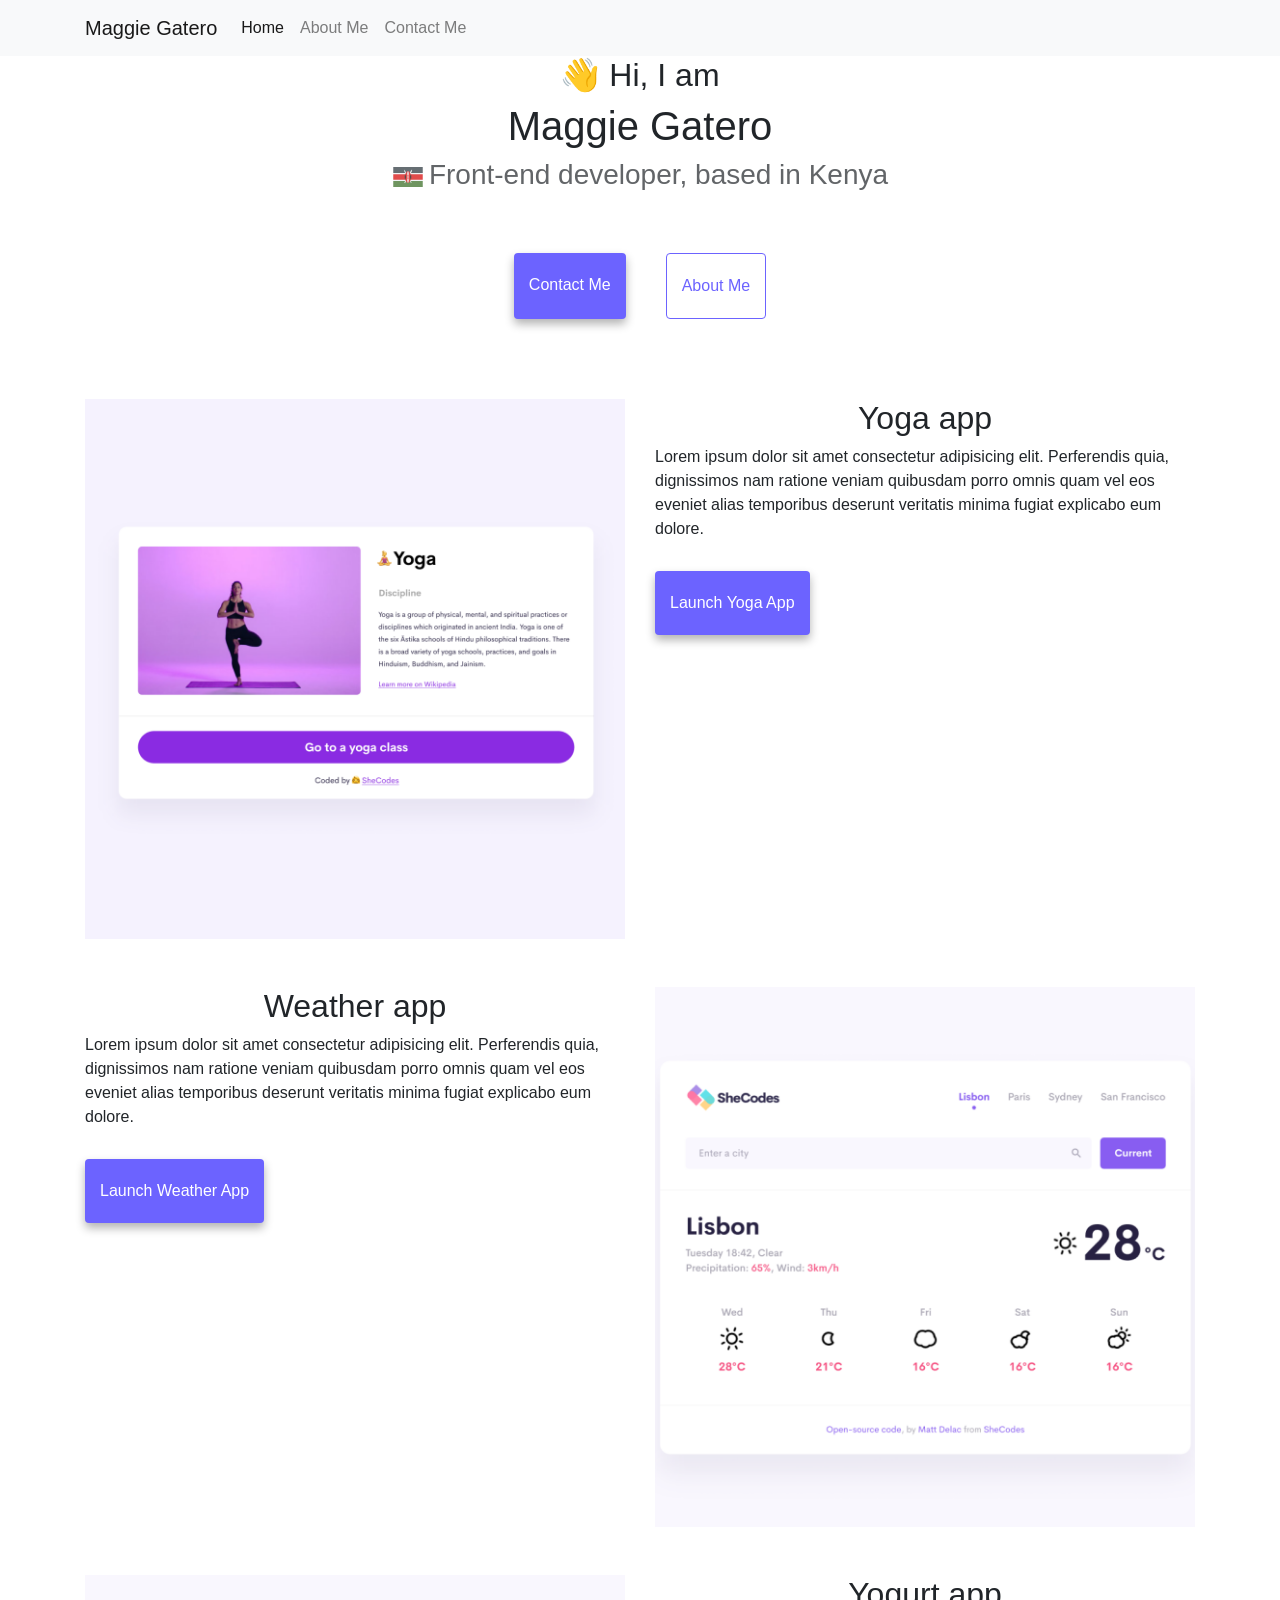
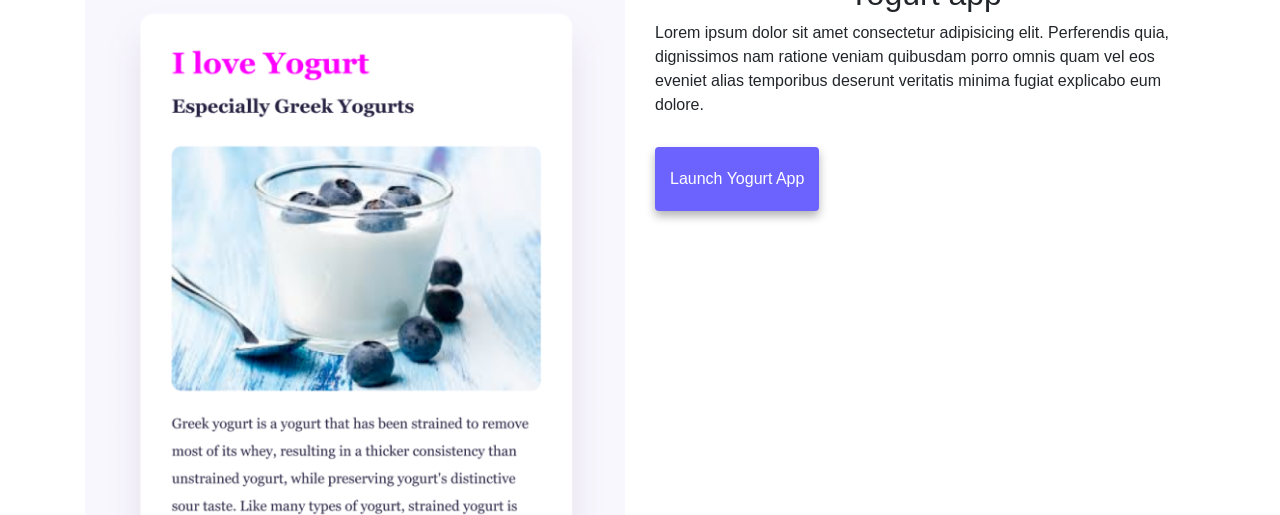
<file: index.html>
<!doctype html>
<html lang="en">
  <head>
    <meta charset="UTF-8" />
    <meta http-equiv="X-UA-Compatible" content="IE=edge" />
    <meta name="viewport" content="width=device-width, initial-scale=1.0" />
    <meta
      name="description"
      content="Maggie Gatero is a front-end developer based in Nairobi, Kenya. Learn more about her and contact her for project work"
    />
    <title>Front-end developer | Maggie Gatero</title>
    <link rel="stylesheet" href="/style.css" />
    <link
      rel="stylesheet"
      href="https://cdn.jsdelivr.net/npm/bootstrap@4.6.2/dist/css/bootstrap.min.css"
      integrity="sha384-xOolHFLEh07PJGoPkLv1IbcEPTNtaed2xpHsD9ESMhqIYd0nLMwNLD69Npy4HI+N"
      crossorigin="anonymous"
    />
  </head>
  <body>
    <nav class="navbar navbar-expand-lg navbar-light bg-light fixed-top">
      <div class="container">
        <a class="navbar-brand" href="/" title="Homepage">Maggie Gatero</a>
        <button
          class="navbar-toggler"
          type="button"
          data-toggle="collapse"
          data-target="#navbarNav"
          aria-controls="navbarNav"
          aria-expanded="false"
          aria-label="Toggle navigation"
        >
          <span class="navbar-toggler-icon"></span>
        </button>
        <div class="collapse navbar-collapse" id="navbarNav">
          <ul class="navbar-nav">
            <li class="nav-item active">
              <a class="nav-link" href="/" title="Homepage"
                >Home <span class="sr-only">(current)</span></a
              >
            </li>
            <li class="nav-item">
              <a class="nav-link" href="about.html" title="About Maggie Gatero"
                >About Me</a
              >
            </li>
            <li class="nav-item">
              <a
                class="nav-link"
                href="about.html#contact"
                title="Contact Maggie Gatero"
                >Contact Me</a
              >
            </li>
          </ul>
        </div>
      </div>
    </nav>
    <h2>👋 Hi, I am</h2>
    <h1>Maggie Gatero</h1>
    <h3>
      <img
        src="images/kenyanflag.png"
        alt="Kenyan flag"
        class="kenyaflag"
      />Front-end developer, based in Kenya
    </h3>
    <div class="navigation-links">
      <a
        href="about.html#contact"
        class="contact-link"
        title="Contact Maggie Gatero"
        >Contact me</a
      >
      <a href="about.html" class="about-link" title="About Maggie Gatero"
        >About me</a
      >
    </div>
    <div class="container">
      <div class="row">
        <div class="col-sm-6">
          <img src="images/yoga.png" alt="yoga" class="img-fluid" />
        </div>
        <div class="col-sm-6">
          <div>
            <h2>Yoga app</h2>
            Lorem ipsum dolor sit amet consectetur adipisicing elit. Perferendis
            quia, dignissimos nam ratione veniam quibusdam porro omnis quam vel
            eos eveniet alias temporibus deserunt veritatis minima fugiat
            explicabo eum dolore.
          </div>
          <button class="primary-link" title="Yoga app">Launch Yoga app</button>
        </div>
      </div>
      <br />
      <br />
      <div class="row">
        <div class="col-sm-6">
          <div>
            <h2>Weather app</h2>
            Lorem ipsum dolor sit amet consectetur adipisicing elit. Perferendis
            quia, dignissimos nam ratione veniam quibusdam porro omnis quam vel
            eos eveniet alias temporibus deserunt veritatis minima fugiat
            explicabo eum dolore.
          </div>
          <button class="primary-link" title="Weather app">
            Launch Weather app
          </button>
        </div>
        <div class="col-sm-6">
          <img src="images/weather.png" alt="weather" class="img-fluid" />
        </div>
      </div>
      <br />
      <br />
      <div class="row">
        <div class="col-sm-6">
          <img src="images/yogurt.png" alt="yogurt" class="img-fluid" />
        </div>
        <div class="col-sm-6">
          <div>
            <h2>Yogurt app</h2>
            Lorem ipsum dolor sit amet consectetur adipisicing elit. Perferendis
            quia, dignissimos nam ratione veniam quibusdam porro omnis quam vel
            eos eveniet alias temporibus deserunt veritatis minima fugiat
            explicabo eum dolore.
          </div>
          <button class="primary-link" title="Yoga app">
            Launch Yogurt app
          </button>
        </div>
      </div>
    </div>
    <script
      src="https://cdn.jsdelivr.net/npm/jquery@3.5.1/dist/jquery.slim.min.js"
      integrity="sha384-DfXdz2htPH0lsSSs5nCTpuj/zy4C+OGpamoFVy38MVBnE+IbbVYUew+OrCXaRkfj"
      crossorigin="anonymous"
    ></script>
    <script
      src="https://cdn.jsdelivr.net/npm/bootstrap@4.6.2/dist/js/bootstrap.bundle.min.js"
      integrity="sha384-Fy6S3B9q64WdZWQUiU+q4/2Lc9npb8tCaSX9FK7E8HnRr0Jz8D6OP9dO5Vg3Q9ct"
      crossorigin="anonymous"
    ></script>
  </body>
</html>
</file>
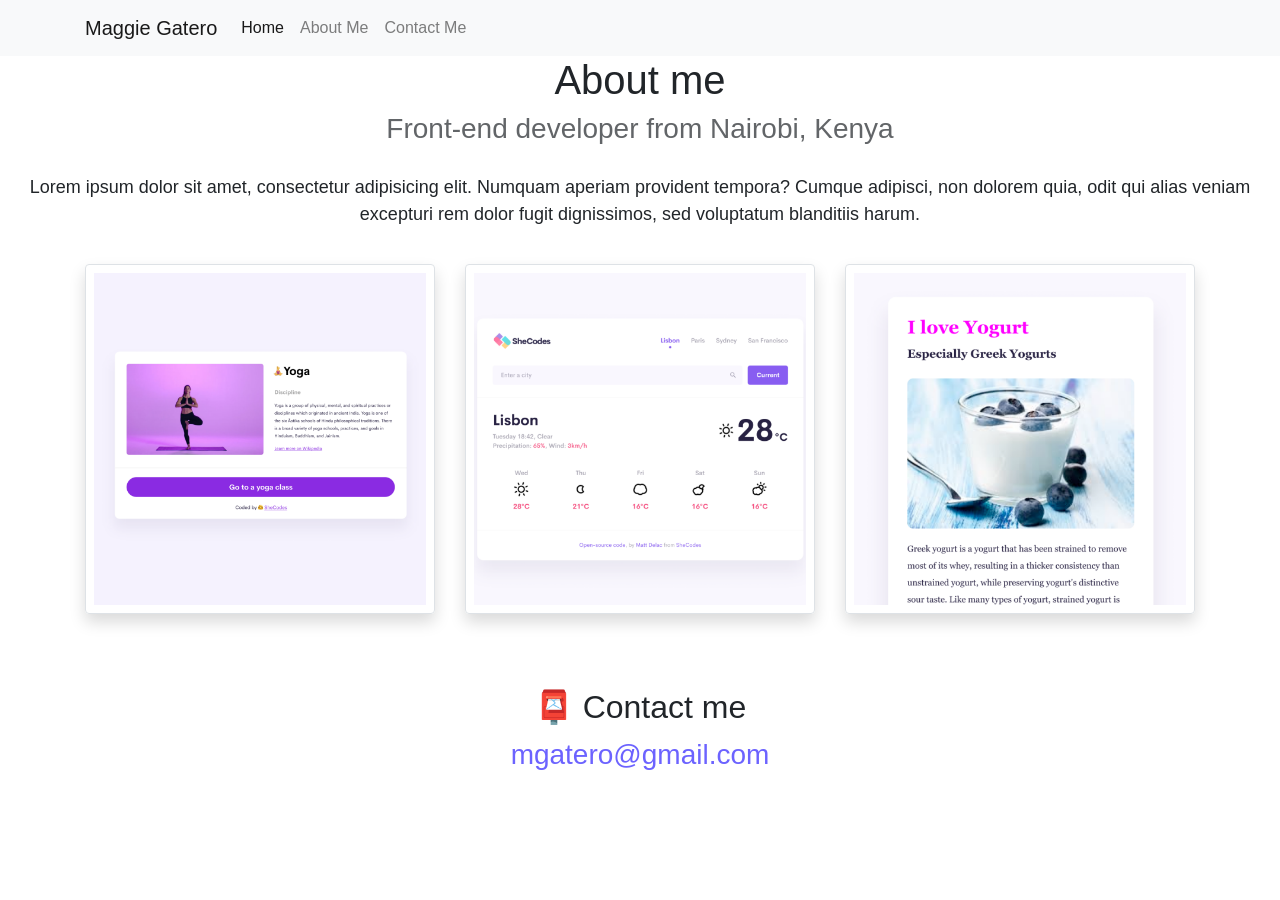
<file: about.html>
<!doctype html>
<html lang="en">
  <head>
    <meta charset="UTF-8" />
    <meta http-equiv="X-UA-Compatible" content="IE=edge" />
    <meta name="viewport" content="width=device-width, initial-scale=1.0" />
    <meta
      name="description"
      content="Learn more about Maggie Gatero, a front-end developer based in Nairobi, Kenya. Explore her past projects on this page"
    />
    <title>About me - Maggie Gatero</title>
    <link rel="stylesheet" href="/style.css" />
    <link
      rel="stylesheet"
      href="https://cdn.jsdelivr.net/npm/bootstrap@4.6.2/dist/css/bootstrap.min.css"
      integrity="sha384-xOolHFLEh07PJGoPkLv1IbcEPTNtaed2xpHsD9ESMhqIYd0nLMwNLD69Npy4HI+N"
      crossorigin="anonymous"
    />
  </head>
  <body>
    <nav class="navbar navbar-expand-lg navbar-light bg-light fixed-top">
      <div class="container">
        <a class="navbar-brand" href="/" title="" About Maggie Gatero
          >Maggie Gatero</a
        >
        <button
          class="navbar-toggler"
          type="button"
          data-toggle="collapse"
          data-target="#navbarNav"
          aria-controls="navbarNav"
          aria-expanded="false"
          aria-label="Toggle navigation"
        >
          <span class="navbar-toggler-icon"></span>
        </button>
        <div class="collapse navbar-collapse" id="navbarNav">
          <ul class="navbar-nav">
            <li class="nav-item active">
              <a class="nav-link" href="/index.html" title="Homepage">Home</a>
            </li>
            <li class="nav-item">
              <a class="nav-link" href="/about.html" title="About Maggie Gatero"
                >About Me</a
              >
            </li>
            <li class="nav-item">
              <a
                class="nav-link"
                href="/about.html#contact"
                title="Contact Maggie Gatero"
                >Contact Me</a
              >
            </li>
          </ul>
        </div>
      </div>
    </nav>
    <h1>About me</h1>
    <h3>Front-end developer from Nairobi, Kenya</h3>
    <div class="about-paragraph">
      <p>
        Lorem ipsum dolor sit amet, consectetur adipisicing elit. Numquam
        aperiam provident tempora? Cumque adipisci, non dolorem quia, odit qui
        alias veniam excepturi rem dolor fugit dignissimos, sed voluptatum
        blanditiis harum.
      </p>
    </div>
    <div class="container">
      <div class="row">
        <div class="col-sm-4">
          <img
            src="images/yoga.png"
            class="border p-2 rounded shadow"
            alt="yoga"
          />
        </div>
        <div class="col-sm-4">
          <img
            src="images/weather.png"
            class="border p-2 rounded shadow"
            alt="weather"
          />
        </div>
        <div class="col-sm-4">
          <img
            src="images/yogurt.png"
            class="border p-2 rounded shadow mb-4"
            alt="yogurt"
          />
        </div>
      </div>
    </div>
    <div id="contact">
      <h2>📮 Contact me</h2>
      <a href="mailto:mgatero@gmail.com" class="email-link">
        mgatero@gmail.com</a
      >
    </div>
    <script
      src="https://cdn.jsdelivr.net/npm/jquery@3.5.1/dist/jquery.slim.min.js"
      integrity="sha384-DfXdz2htPH0lsSSs5nCTpuj/zy4C+OGpamoFVy38MVBnE+IbbVYUew+OrCXaRkfj"
      crossorigin="anonymous"
    ></script>
    <script
      src="https://cdn.jsdelivr.net/npm/bootstrap@4.6.2/dist/js/bootstrap.bundle.min.js"
      integrity="sha384-Fy6S3B9q64WdZWQUiU+q4/2Lc9npb8tCaSX9FK7E8HnRr0Jz8D6OP9dO5Vg3Q9ct"
      crossorigin="anonymous"
    ></script>
  </body>
</html>
</file>
<file: style.css>
:root {
  --primary-color: #6c63ff;
  --secondary-color: #f5f2fe;
  --box-shadow: 0 5px 10px rgba(0, 0, 0, 0.3);
}

body {
  margin: 60px auto;
  max-width: 100%;
  padding-top: 56px;
}

h1,
h2,
h3 {
  text-align: center;
  margin: 0;
}

h1 {
  font-size: 90px;
}

h2 {
  font-size: 48px;
}

h3 {
  font-size: 24px;
  opacity: 0.7;
}

p {
  background: var(--secondary-color);
  padding: 20px;
  border-radius: 4px;
  font-size: 18px;
  line-height: 1.5;
  text-align: center;
}
img {
  max-width: 100%;
  height: auto;
}

@media (max-width: 576px) {
  h1 {
    font-size: 48px;
    line-height: 1.5;
  }

  h2 {
    font-size: 32px;
    text-align: center;
  }

  p {
    text-align: center;
  }
}
.navigation-links {
  display: flex;
  margin-top: 40px;
  margin-bottom: 60px;
  justify-content: center;
}

.navigation-links a {
  margin: 20px;
  border-radius: 4px;
  padding: 20px 15px;
  text-decoration: none;
  text-transform: capitalize;
}

.contact-link {
  background: var(--primary-color);
  box-shadow: var(--box-shadow);
  color: white;
}

.contact-link:hover {
  color: white;
}

.about-link {
  color: var(--primary-color);
  border: 1px solid var(--primary-color);
}

.homepage-link {
  color: var(--primary-color);
  text-align: center;
  display: block;
}

.about-paragraph p {
  background: white !important;
}
.email-link {
  display: flex;
  justify-content: center;
  color: var(--primary-color);
  font-size: 28px;
  text-decoration: none;
}

.email-link:hover {
  text-decoration: underline;
}

.kenyaflag {
  vertical-align: middle;
  width: 32px;
  margin-right: 5px;
}

.primary-link {
  border-radius: 4px;
  padding: 20px 15px;
  text-decoration: none;
  text-transform: capitalize;
  background: var(--primary-color);
  box-shadow: var(--box-shadow);
  color: white;
  border: none;
  margin-top: 30px;
}

#contact {
  margin-top: 50px;
}
</file>
